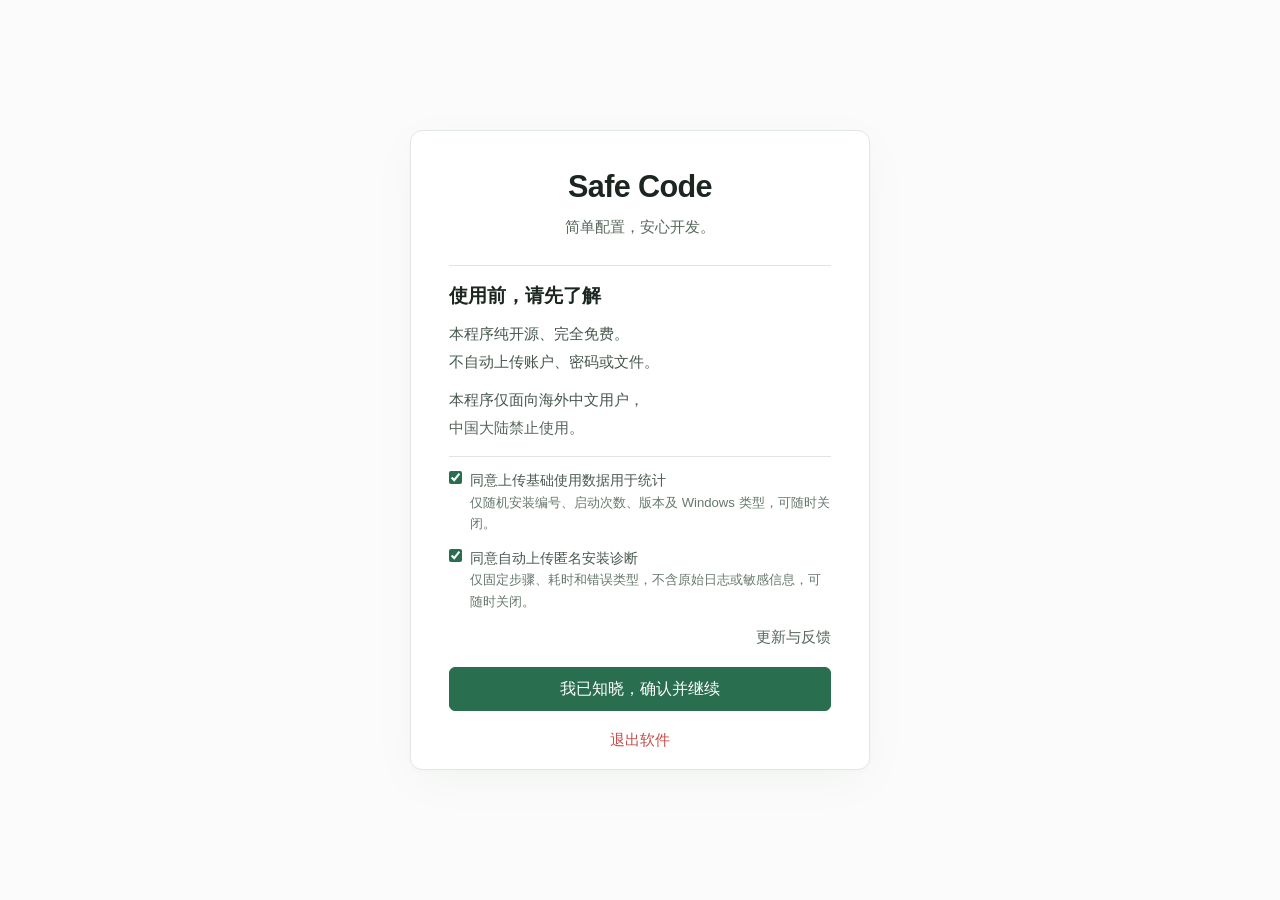
<file: index.html>
<!doctype html>
<html lang="zh-CN">
<head><meta charset="UTF-8"><meta name="viewport" content="width=device-width,initial-scale=1"><title>Safe Code</title><link rel="stylesheet" href="styles.css"></head>
<body>
<main class="window" id="window" aria-label="Safe Code 应用窗口">
  <section class="screen" id="notice-screen" hidden>
    <div class="intro"><h1>Safe Code</h1><p>简单配置，安心开发。</p></div>
    <div class="declaration"><h2>使用前，请先了解</h2><p>本程序纯开源、完全免费。<br>不自动上传账户、密码或文件。</p><p>本程序仅面向海外中文用户，<br><strong>中国大陆禁止使用。</strong></p></div>
    <label class="usage-consent"><input type="checkbox" id="usage-consent" checked><span>同意上传基础使用数据用于统计<small>仅随机安装编号、启动次数、版本及 Windows 类型，可随时关闭。</small></span></label><label class="usage-consent"><input type="checkbox" id="diagnostics-consent" checked><span>同意自动上传匿名安装诊断<small>仅固定步骤、耗时和错误类型，不含原始日志或敏感信息，可随时关闭。</small></span></label><div class="notice-services"><button class="text-button" data-open-services>更新与反馈</button></div><div class="bottom-actions"><button class="primary" id="accept">我已知晓，确认并继续</button><button class="plain" id="exit">退出软件</button></div>

  </section>
  <section class="screen" id="login-screen" hidden>
    <div class="login-heading"><span class="kicker">连接你的工作空间</span><h1>登录服务器</h1><p>输入 VPS 信息，通过 SSH 建立连接。</p></div>
    <form id="login-form" autocomplete="off">
      <label for="ip">IP 地址</label><input id="ip" name="ip" placeholder="例如 203.0.113.10" required spellcheck="false" autocomplete="off">
      <label for="username">用户名</label><input id="username" name="username" placeholder="例如 root" required spellcheck="false" autocomplete="off">
      <label for="password">密码</label><div class="password-wrap"><input id="password" name="password" type="password" placeholder="请输入服务器密码" required autocomplete="off"><button type="button" class="reveal" id="reveal" aria-label="显示密码"></button></div>
      <div id="connection-message" class="connection-message" role="status"></div><p class="rating-disclosure">服务器 IP 地址将进行 Net.Coffee 评分。</p>
      <button class="primary" id="connect" type="submit">连接服务器</button>
    </form>
    <button class="plain back" id="back">返回使用声明</button>
  </section>
  <section class="workspace" id="workspace-screen" hidden>
    <div id="connection-progress" class="connection-progress" hidden role="status"><span class="connection-spinner" aria-hidden="true"></span><span id="connection-progress-text">正在连接服务器…</span><button id="cancel-connect" class="text-button">取消连接</button><button id="retry-connect" class="text-button" hidden>重试</button><button id="edit-connection" class="text-button" hidden>返回登录</button></div><div class="connected-header"><div class="connection-card"><div class="ip-addresses"><div class="ip-address-row"><span class="ip-address-label">入口 IP</span><span class="ip-address-value" id="server-ingress"></span></div><div class="ip-address-row"><span class="ip-address-label">出口 IP</span><span class="ip-address-value" id="server-address"></span></div></div><p class="server-metadata"><span id="server-user"></span> <span class="separator">/</span> Debian 13 <span class="separator">/</span> SSH</p></div><section class="network-card" aria-label="服务器网络状态"><div class="network-top"><div><span class="metric-label">连接延迟 </span><strong>168 <small>ms</small></strong></div><div><span class="metric-label">丢包率 </span><strong>0 <small>%</small></strong></div></div><div class="ip-intel"><div class="ip-intel-label"><span>IP 归属与评分</span><span id="rating-state"></span></div><div class="ip-intel-data"><span id="ip-location">美国 · 纽约</span><strong><span id="ip-score">85</span><small id="score-unit"> / 100</small></strong></div></div><a id="score-source" href="https://ip.net.coffee/claude/" target="_blank" rel="noopener noreferrer" referrerpolicy="no-referrer">Net.Coffee · IP 评分</a></section><div class="header-controls"><div class="mode-buttons" aria-label="工作模式"><button class="mode-button active" id="deployment-mode" aria-pressed="true">部署模式</button><button class="mode-button" id="maintenance-mode" aria-pressed="false">维护模式</button></div><nav class="resource-links" aria-label="相关链接"><a class="resource-link" data-resource="vps"><svg viewBox="0 0 24 24" aria-hidden="true"><circle cx="12" cy="12" r="9"/><path d="M3 12h18M12 3c-5 5-5 13 0 18M12 3c5 5 5 13 0 18M5 7h14M5 17h14"/></svg><span>VPS 推荐</span></a><a class="resource-link" data-resource="qq"><svg class="brand-icon" viewBox="0 0 24 24" aria-hidden="true"><path d="M12 2C8.7 2 6.8 4.6 7 8c-1 1.3-1.3 3-1.4 4.4L3.8 16c-.4 1 .2 1.7 1 1.2l1.4-1c.5 1.8 1.5 3.1 2.6 3.8l-2 1c-.9.5-.5 1 1 1h3l1.2-1 1.2 1h3c1.5 0 1.9-.5 1-1l-2-1c1.1-.7 2.1-2 2.6-3.8l1.4 1c.8.5 1.4-.2 1-1.2l-1.8-3.6C18.3 11 18 9.3 17 8c.2-3.4-1.7-6-5-6Z"/><ellipse class="icon-cutout" cx="12" cy="14.8" rx="4" ry="4.2"/><ellipse class="icon-cutout" cx="10.1" cy="6.8" rx="1" ry="1.5"/><ellipse class="icon-cutout" cx="13.9" cy="6.8" rx="1" ry="1.5"/><path class="icon-cutout" d="m10 9 2-1 2 1-2 1Z"/></svg><span>QQ 群</span></a><a class="resource-link" data-resource="github"><svg class="brand-icon" viewBox="0 0 24 24" aria-hidden="true"><path d="M12 2C6.48 2 2 6.48 2 12c0 4.42 2.87 8.17 6.84 9.49.5.09.68-.22.68-.48v-1.86c-2.78.6-3.37-1.18-3.37-1.18-.45-1.16-1.11-1.47-1.11-1.47-.91-.62.07-.61.07-.61 1 .07 1.53 1.03 1.53 1.03.89 1.53 2.34 1.09 2.91.83.09-.65.35-1.09.64-1.34-2.22-.25-4.56-1.11-4.56-4.94 0-1.09.39-1.99 1.03-2.69-.1-.25-.45-1.27.1-2.65 0 0 .84-.27 2.75 1.03A9.58 9.58 0 0 1 12 6.82c.85 0 1.71.11 2.51.34 1.91-1.3 2.75-1.03 2.75-1.03.55 1.38.2 2.4.1 2.65.64.7 1.03 1.6 1.03 2.69 0 3.84-2.34 4.69-4.58 4.94.36.31.68.92.68 1.85v2.75c0 .27.18.58.69.48A10 10 0 0 0 22 12c0-5.52-4.48-10-10-10Z"/></svg><span>GitHub</span></a></nav></div></div>
    <div class="deployment-panel" id="deployment-panel"><div class="deployment-heading"><h2>配置开发环境</h2><span>按步骤部署，或一次完成。</span></div>
    <div class="steps" id="steps"></div>
    <div class="deploy-footer"><div><span id="overall-status" role="status">0 / 7 已完成</span><p id="overall-detail">可单项部署，或选择所需项目批量部署。</p></div><div class="batch-actions"><button class="text-button" id="cancel-selection" hidden>取消</button><button class="primary" id="deploy-all">一键部署</button></div></div>
    </div>
    <section class="maintenance-panel" id="maintenance-panel" hidden>
      <div class="maintenance-heading"><h2>服务器维护</h2><p>常用操作，点击即可运行。</p></div>
      <div class="maintenance-cards">
        <button class="maintenance-card" id="account-card"><svg viewBox="0 0 24 24"><circle cx="12" cy="8" r="4"/><path d="M4 21v-2a8 8 0 0 1 16 0v2"/></svg><h3>工作账户</h3><p>查看用户名与密码</p><span>查看账户</span></button>
        <article class="maintenance-card desktop-card"><button class="maintenance-card-trigger" id="desktop-card"><svg viewBox="0 0 24 24"><rect x="3" y="3" width="18" height="13" rx="2"/><path d="M12 16v5M7 21h10"/></svg><h3>远程桌面</h3><p>打开并连接服务器桌面</p><span>打开桌面</span></button><button type="button" id="desktop-resolution" class="text-button resolution-link">分辨率设置</button></article>
        <article class="maintenance-card desktop-card"><button class="maintenance-card-trigger" id="terminal-card"><svg viewBox="0 0 24 24"><rect x="3" y="4" width="18" height="16" rx="2"/><path d="m7 9 3 3-3 3m6 0h4"/></svg><h3>Herdr 终端</h3><p>自动收进合并到本机 Herdr</p><span>打开工作台</span></button><button type="button" id="terminal-disconnect" class="text-button resolution-link">关闭会话</button></article>
      </div>
      <div class="advanced-heading"><h2>进阶选项</h2><span>按需扩展你的工作环境。</span></div>
      <div class="advanced-cards">
        <article class="advanced-card"><div class="advanced-copy"><svg viewBox="0 0 24 24"><path d="M3 7V5a1 1 0 0 1 1-1h5l2 3h9a1 1 0 0 1 1 1v11a1 1 0 0 1-1 1H4a1 1 0 0 1-1-1Z"/><path d="M9 13h6m-3-3v6"/></svg><div><h3>目录挂载</h3><p id="mount-summary">将本机目录挂载到服务器，支持多组目录。</p></div></div><div class="advanced-actions"><span id="mount-state">未安装</span><button class="deploy-button" id="install-mount">安装</button><button class="deploy-button" id="mount-settings">设置</button></div></article>
        <article class="advanced-card"><div class="advanced-copy"><svg viewBox="0 0 24 24"><rect x="3" y="4" width="18" height="16" rx="2"/><path d="M3 9h18m-13 4-2 2 2 2m8-4 2 2-2 2"/></svg><div><h3>CloudCLI 网页界面</h3><p>在浏览器中使用 Claude Code。</p></div></div><div class="advanced-actions"><span id="cloud-state">未安装</span><button class="deploy-button" id="install-cloud">安装</button><button class="deploy-button" id="open-cloud" disabled>打开</button></div></article>
        <article class="advanced-card"><div class="advanced-copy"><svg viewBox="0 0 24 24"><path d="M4 7h15m-4-4 4 4-4 4M20 17H5m4-4-4 4 4 4"/></svg><div><h3>出入口 IP</h3><p id="ip-policy-summary">入口用于接入，住宅 IP 用于出站。</p></div></div><div class="advanced-actions"><span id="ip-policy-state">未锁定</span><button class="deploy-button" id="lock-ips">锁定设置</button><button class="deploy-button" id="change-ips">更换 IP</button></div></article>
      </div>
    </section>
    <div class="workspace-bottom"><span>SAFE CODE <span class="separator">/</span> 开源 · 免费 · 本地运行</span><button class="text-button" data-open-services id="services-entry">更新与反馈</button></div>
  </section>
</main>
<dialog class="account-window" id="maintenance-result" aria-labelledby="result-title"><header class="titlebar"><span class="app-name" id="result-title">工作账户</span><button class="close" id="close-result" aria-label="关闭账户窗口"><svg viewBox="0 0 16 16"><path d="m4 4 8 8m0-8-8 8"/></svg></button></header><div class="account-body"><h2>工作账户</h2><p class="account-description">用于登录远程桌面和日常开发。</p><div id="result-body"></div><button class="primary" id="account-done">关闭</button></div></dialog>
<dialog id="ip-policy-dialog" class="config-dialog" aria-labelledby="ip-policy-title"><header class="titlebar"><span class="app-name" id="ip-policy-title">出入口 IP 设置</span><button class="close" id="close-ip-policy" aria-label="关闭出入口设置"><svg viewBox="0 0 16 16"><path d="m4 4 8 8m0-8-8 8"/></svg></button></header><form id="ip-policy-form" class="config-body"><h2>入口与出口，各司其职。</h2><p class="config-description">从服务器检测到的地址中选择，不支持手动输入。</p><div class="ip-choice-field"><label id="ingress-ip-label" for="ingress-ip-trigger">入口 IP</label><div class="ip-picker" data-ip-picker="ingress-ip-input"><select id="ingress-ip-input" hidden tabindex="-1" aria-hidden="true"></select></div></div><div class="ip-choice-field"><label id="egress-ip-label" for="egress-ip-trigger">出口 IP</label><div class="ip-picker" data-ip-picker="egress-ip-input"><select id="egress-ip-input" hidden tabindex="-1" aria-hidden="true"></select></div></div><label class="policy-toggle"><input type="checkbox" id="lock-ingress"><span>锁定入口接入<small>管理连接仅通过指定的入口 IP。</small></span></label><label class="policy-toggle"><input type="checkbox" id="lock-egress"><span>固定住宅出口<small>对外流量仅使用指定出口，故障时不切换其他 IP。</small></span></label><div class="config-footer"><span id="ip-policy-hint">保存前验证入口与真实出口，失败自动回退。</span><button class="primary" type="submit">保存设置</button></div></form></dialog>
<dialog id="localization-dialog" class="config-dialog" aria-labelledby="localization-title"><header class="titlebar"><span class="app-name" id="localization-title">本土化设置</span><button class="close" id="close-localization" aria-label="关闭本土化设置"><svg viewBox="0 0 16 16"><path d="m4 4 8 8m0-8-8 8"/></svg></button></header><form id="localization-form" class="config-body"><h2>时区跟随出口，语言保持英文。</h2><p class="config-description">按出口 IP 设置当地时区，系统语言默认英文，同时保留中日韩字体与中文输入法。</p><label for="locale-region">所在地<select id="locale-region"><option value="auto">自动识别出口 IP</option><option value="jp">日本</option><option value="us_ny">美国 · 纽约</option><option value="us_la">美国 · 洛杉矶</option><option value="sg">新加坡</option><option value="gb">英国</option><option value="de">德国</option><option value="kr">韩国</option></select></label><div class="locale-preview"><div><span>时区</span><strong id="locale-timezone"></strong></div><div><span>系统语言</span><strong id="locale-language"></strong></div><div><span>Locale</span><strong id="locale-code"></strong></div></div><div class="config-footer"><span id="locale-hint">默认按出口 IP 的归属地匹配时区。</span><button class="primary" type="submit">保存设置</button></div></form></dialog>
<dialog id="mount-dialog" class="mount-dialog" aria-labelledby="mount-title"><header class="titlebar"><span class="app-name" id="mount-title">目录挂载设置</span><button type="button" class="close" id="close-mount" aria-label="关闭挂载设置"><svg viewBox="0 0 16 16"><path d="m4 4 8 8m0-8-8 8"/></svg></button></header><form id="mount-form"><div class="mount-intro"><h2>挂载你的本地目录</h2><p>将本地目录映射到服务器，请选择新的或空的服务器目录。</p></div><div id="mount-list"></div><button type="button" class="add-mount" id="add-mount">＋ 添加目录</button><div class="mount-footer"><span id="mount-count">支持多组目录挂载</span><button class="primary" type="submit">保存设置</button></div></form></dialog>
<dialog id="client-window" class="client-window" aria-labelledby="client-window-title"><header class="titlebar"><span class="app-name" id="client-window-title"></span><button class="close" id="close-client" aria-label="关闭客户端窗口"><svg viewBox="0 0 16 16"><path d="m4 4 8 8m0-8-8 8"/></svg></button></header><iframe id="client-frame" title="客户端窗口"></iframe></dialog>
<dialog id="account-settings" class="config-dialog"><header class="titlebar"><span class="app-name">自定义工作环境</span><button type="button" class="close" onclick="this.closest('dialog').close()" aria-label="关闭"><svg viewBox="0 0 16 16"><path d="m4 4 8 8m0-8-8 8"/></svg></button></header><form id="account-settings-form" class="config-body"><label>机器名称<input id="custom-hostname" required pattern="[a-zA-Z0-9][a-zA-Z0-9-]{0,61}[a-zA-Z0-9]|[a-zA-Z0-9]" placeholder="例如 safe-workstation"></label><label>工作用户名<input id="custom-username" required pattern="[a-z][a-z0-9_-]{1,30}" value="workspace"></label><label>工作密码<div class="password-wrap"><input id="custom-password" type="password" minlength="12" autocomplete="new-password" placeholder="至少 12 位；留空保留旧密码或自动生成"><button type="button" class="reveal" data-reveal="custom-password" aria-label="显示密码"></button></div></label><p class="config-description" id="account-custom-hint">将按这些设置部署工作环境。</p><div class="config-footer"><span></span><button class="primary" type="submit">保存</button></div></form></dialog>
<dialog id="remote-folder-dialog" class="config-dialog"><header class="titlebar"><span class="app-name">选择服务器目录</span><button type="button" class="close" onclick="this.closest('dialog').close()" aria-label="关闭"><svg viewBox="0 0 16 16"><path d="m4 4 8 8m0-8-8 8"/></svg></button></header><div class="config-body"><div class="folder-toolbar"><button id="folder-up" class="text-button">上一级</button><span id="folder-path"></span></div><div id="folder-list" role="list"></div><p id="folder-error" role="status"></p><pre id="folder-log" class="folder-log" role="log" aria-live="polite"></pre><button type="button" id="folder-retry" class="text-button" hidden>重试读取</button><div class="config-footer"><span></span><button id="folder-confirm" class="primary">选择此目录</button></div></div></dialog>
<dialog id="services-dialog" class="config-dialog"><header class="titlebar"><span class="app-name">更新与反馈</span><button type="button" class="close" onclick="this.closest('dialog').close()" aria-label="关闭"><svg viewBox="0 0 16 16"><path d="m4 4 8 8m0-8-8 8"/></svg></button></header><div class="config-body"><div class="service-section"><h3>软件更新</h3><p id="update-status" role="status">从 GitHub 检查正式版本。</p><div class="service-buttons"><button class="deploy-button" id="check-update">检查更新</button><button class="deploy-button" id="release-page" hidden>打开下载页</button><button class="deploy-button" id="download-update" hidden>下载更新</button><button class="deploy-button" id="install-update" hidden>安装更新</button></div></div><div class="service-section"><h3>使用统计</h3><label class="usage-consent"><input type="checkbox" id="settings-usage-consent" checked><span>同意上传基础使用数据用于统计</span></label><p id="usage-detail">仅随机安装编号、启动次数、版本和 Windows 类型，不包含账户、密码、VPS 地址或文件。</p><p id="usage-recipient"></p></div><div class="service-section"><h3>故障诊断</h3><label class="usage-consent"><input type="checkbox" id="settings-diagnostics-consent" checked><span>同意自动上传匿名安装诊断</span></label><p>默认勾选，确认声明后自动发送安装结果、耗时、固定步骤日志和错误类型；不发送原始日志、账号、密码、密钥、地址或路径。可随时关闭，服务器保留 30 天。</p></div><form id="feedback-form" class="service-section"><h3>意见反馈</h3><textarea id="feedback-message" minlength="5" maxlength="4000" rows="3" required placeholder="请描述遇到的问题，不要填写密码或密钥。"></textarea><p id="feedback-status" role="status">只提交你填写的文字及软件版本，不自动附带日志。</p><button class="primary" id="feedback-send" type="submit">提交反馈</button></form></div></dialog>
<dialog id="app-message-dialog" class="small-dialog" aria-labelledby="app-message-title"><header class="titlebar"><span class="app-name" id="app-message-title">提示</span><button type="button" class="close" data-dialog-dismiss aria-label="关闭"><svg viewBox="0 0 16 16"><path d="m4 4 8 8m0-8-8 8"/></svg></button></header><div class="small-dialog-body"><p id="app-message-body"></p><details id="app-message-details" hidden><summary>查看服务器指纹</summary><pre id="app-message-detail-text"></pre></details><div class="dialog-buttons"><button id="app-message-cancel" class="deploy-button" hidden>取消</button><button id="app-message-confirm" class="primary">知道了</button></div></div></dialog>
<dialog id="advanced-dialog" class="small-dialog" aria-labelledby="advanced-title"><header class="titlebar"><span class="app-name" id="advanced-title">高级连接</span><button type="button" class="close" onclick="this.closest('dialog').close()" aria-label="关闭"><svg viewBox="0 0 16 16"><path d="m4 4 8 8m0-8-8 8"/></svg></button></header><form id="advanced-form" class="small-dialog-body"><label for="ssh-port">SSH 端口</label><input id="ssh-port" type="number" min="1" max="65535" required value="22"><p class="dialog-hint">通常为 22；服务商修改过端口时再调整。</p><div class="dialog-buttons"><button type="button" class="deploy-button" onclick="this.closest('dialog').close()">取消</button><button type="submit" class="primary">保存</button></div></form></dialog>
<dialog id="resolution-dialog" class="small-dialog"><header class="titlebar"><span class="app-name">远程桌面分辨率</span><button type="button" class="close" onclick="this.closest('dialog').close()" aria-label="关闭"><svg viewBox="0 0 16 16"><path d="m4 4 8 8m0-8-8 8"/></svg></button></header><form id="resolution-form" class="small-dialog-body"><label for="resolution-select">分辨率</label><select id="resolution-select"><option value="1024x768">1024 × 768</option><option value="1280x800">1280 × 800（默认）</option><option value="1366x768">1366 × 768</option><option value="1600x900">1600 × 900</option><option value="1920x1080">1920 × 1080</option></select><p class="dialog-hint">窗口随分辨率变大或缩小；超过屏幕时按比例适配。已打开的窗口也会调整。</p><div class="dialog-buttons"><button type="submit" class="primary">保存</button></div></form></dialog>
<dialog id="operation-log-dialog" class="config-dialog"><header class="titlebar"><span class="app-name" id="operation-log-title">安装进度</span><button type="button" class="close" onclick="this.closest('dialog').close()" aria-label="关闭"><svg viewBox="0 0 16 16"><path d="m4 4 8 8m0-8-8 8"/></svg></button></header><div class="config-body"><p id="operation-log-status" role="status"></p><pre id="operation-log-output" class="operation-log-output" role="log" aria-live="polite"></pre><p class="dialog-hint">关闭此窗口不会中断安装；卡片下方仍显示最新进度。</p></div></dialog>
<script src="app.js"></script>
<script src="native.js"></script>
</body></html>
</file>
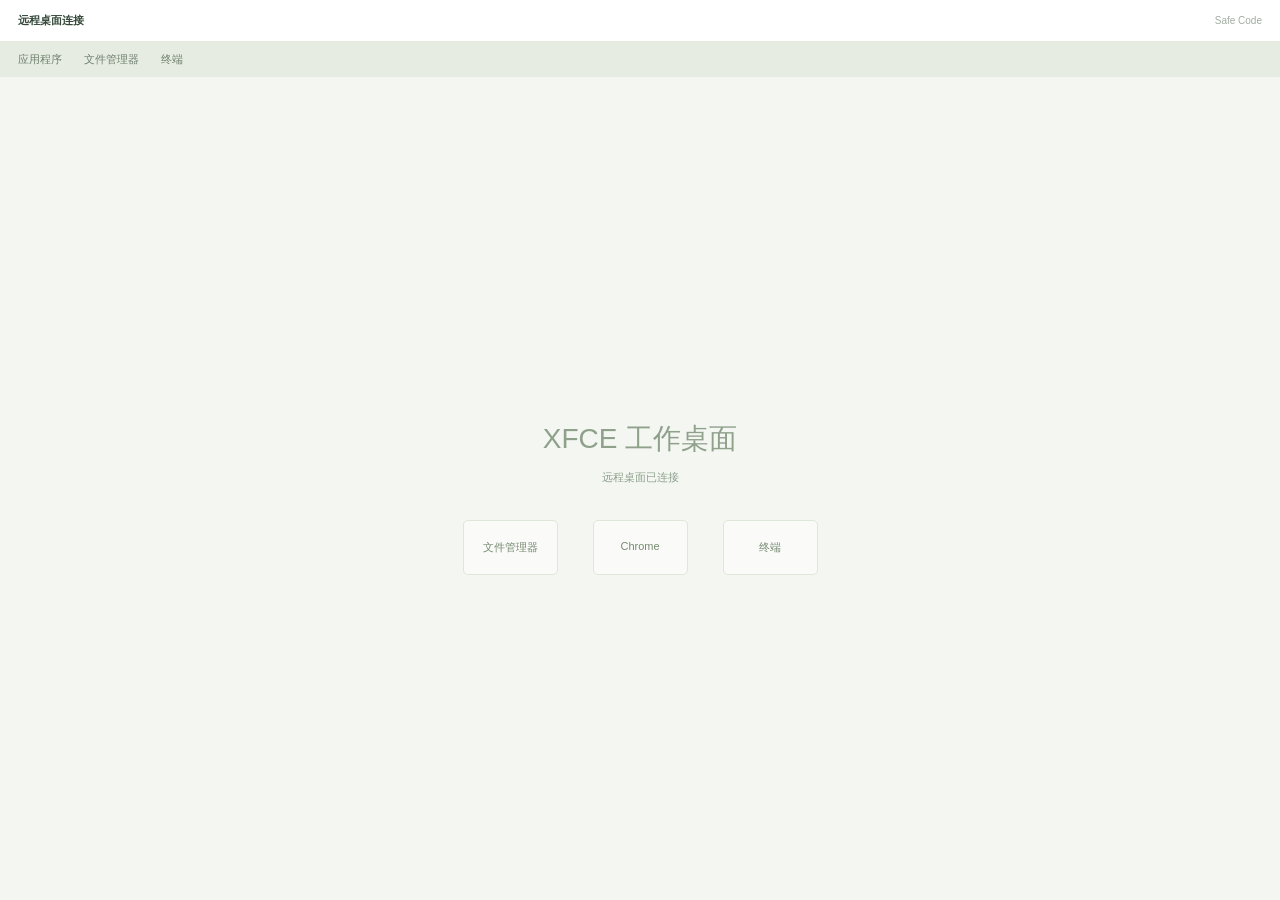
<file: client-preview.html>
<!doctype html>
<html lang="zh-CN"><head><meta charset="UTF-8"><meta name="viewport" content="width=device-width,initial-scale=1"><title>Safe Code</title><style>
*{box-sizing:border-box}body{margin:0;font:12px -apple-system,BlinkMacSystemFont,"Segoe UI","Microsoft YaHei",sans-serif;background:#f3f6f1;color:#35483a}header{height:42px;display:flex;align-items:center;justify-content:space-between;padding:0 18px;background:#fff;border-bottom:1px solid #e3e9df;font-size:11px}header span{color:#a1aca2;font-size:10px}.desktop{height:calc(100vh - 42px);display:flex;flex-direction:column}.toolbar{padding:10px 18px;background:#e7ece2;color:#6f806e;font-size:11px}.desktop-center{margin:auto;text-align:center;color:#8fa08b}.desktop-center h1{font-weight:400;font-size:28px;margin-bottom:12px}.desktop-center p{font-size:11px}.apps{display:flex;gap:35px;justify-content:center;margin-top:35px}.app-icon{background:#fff9;border:1px solid #dfe7d9;width:95px;padding:19px 8px;border-radius:5px;font-size:11px;color:#768970}.terminal{margin:0;height:calc(100vh - 42px);background:#202d25;color:#d0e0d0;padding:25px;font:13px/2 ui-monospace,Consolas,monospace;white-space:pre-wrap}.terminal small{font-family:inherit;color:#829b85;font-size:11px}.prompt{color:#88b88f}.cursor{animation:blink 1s infinite}@keyframes blink{50%{opacity:0}}[hidden]{display:none!important}
</style></head><body><header><strong id="client-title"></strong><span>Safe Code</span></header><main class="desktop" id="desktop" hidden><div class="toolbar">应用程序　　文件管理器　　终端</div><div class="desktop-center"><h1>XFCE 工作桌面</h1><p>远程桌面已连接</p><div class="apps"><div class="app-icon">文件管理器</div><div class="app-icon">Chrome</div><div class="app-icon">终端</div></div></div></main><main class="terminal" id="terminal" hidden><small>Safe Code · SSH</small>

Welcome to Debian GNU/Linux 13 (trixie)

连接成功

<span class="prompt">workspace@server:~$</span> <span class="cursor">▍</span></main><main id="cloud" hidden style="height:calc(100vh - 42px);display:flex;background:#fafbf9"><aside style="width:160px;padding:22px 16px;border-right:1px solid #e2e8e0;background:white"><strong style="font-size:16px;font-weight:500">CloudCLI</strong><p style="margin-top:30px;color:#7d8f7c">＋ 新建对话</p><p style="font-size:10px;margin-top:24px;color:#9ba797">项目 / workspace</p></aside><section style="flex:1;display:flex;flex-direction:column;padding:30px"><div style="margin:auto;text-align:center"><h1 style="font-size:25px;font-weight:400;color:#657f63">开始你的下一次创造</h1><p style="font-size:11px;color:#9aa996">在网页中使用 Claude Code</p></div><div style="padding:17px;background:white;border:1px solid #dce5d8;border-radius:6px;color:#a2aea0;font-size:11px">向 Claude 描述你的任务…</div></section></main><script>
const kind=new URLSearchParams(location.search).get('client');
const terminal=kind==='terminal';
const cloud=kind==='cloud';
document.title=cloud?'CloudCLI · Safe Code':terminal?'终端 · Safe Code':'远程桌面连接 · Safe Code';
document.querySelector('#client-title').textContent=cloud?'CloudCLI — Claude Code 网页界面':terminal?'终端 — SSH':'远程桌面连接';
document.querySelector(cloud?'#cloud':terminal?'#terminal':'#desktop').hidden=false;
</script></body></html>
</file>
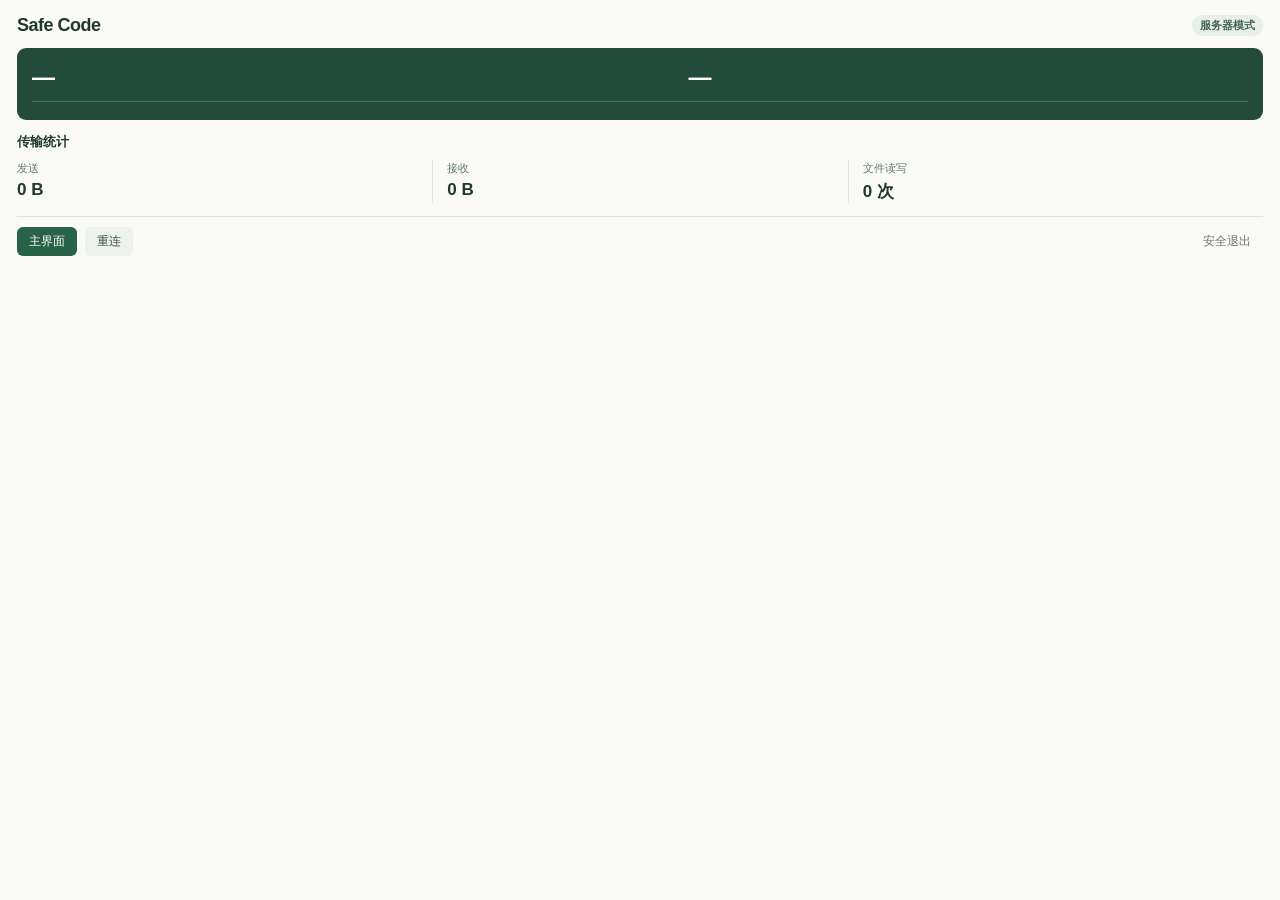
<file: web/tray.html>
<!doctype html>
<html lang="zh-CN"><head><meta charset="utf-8"><meta name="viewport" content="width=device-width,initial-scale=1">
<meta http-equiv="Content-Security-Policy" content="default-src 'none'; style-src 'unsafe-inline'; script-src 'unsafe-inline'; base-uri 'none'; form-action 'none'">
<title>Safe Code 状态</title>
<style>
*{box-sizing:border-box} :root{color-scheme:light;font:13px -apple-system,BlinkMacSystemFont,"Segoe UI","Microsoft YaHei",sans-serif;color:#20382d;background:#fafbf9;font-variant-numeric:tabular-nums}
body{margin:0} [hidden]{display:none!important} main{padding:15px 17px 11px} header,.section-title,.key,.line,footer{display:flex;align-items:center;justify-content:space-between;gap:8px}
header{margin-bottom:12px} h1{margin:0;font-size:18px;letter-spacing:-.5px} .mode{font-size:11px;font-weight:600;color:#416553;background:#e8efe9;padding:3px 8px;border-radius:10px}
.hero{background:#234b3b;color:white;border-radius:9px;padding:13px 15px 10px} .numbers{display:grid;grid-template-columns:1.15fr 1fr;gap:13px}.numbers span{display:block;color:#d0e0d5;font-size:11px}.numbers strong{display:block;font-size:23px;font-weight:600;letter-spacing:-.5px;margin-top:3px;overflow-wrap:anywhere}.line{border-top:1px solid #ffffff30;margin-top:10px;padding-top:8px;font-size:11px;color:#dce9df}.line b{font-weight:500;color:#fff}
section{margin-top:13px}.section-title{margin-bottom:4px}.section-title h2{margin:0;font-size:13px}.meta,th{font-size:11px;color:#63776a;font-weight:500}.scroll{max-height:114px;overflow:auto;scrollbar-width:thin}.key{padding:6px 0;border-bottom:1px solid #e3e9e3}.key:last-child{border:0}.key-name{display:flex;align-items:center;gap:7px;min-width:0}.name{white-space:nowrap;overflow:hidden;text-overflow:ellipsis}.active{font-size:10px;color:#2f694c;white-space:nowrap;background:#e7f0e8;border-radius:4px;padding:1px 5px}.amount{font-weight:600;white-space:nowrap}
table{width:100%;border-collapse:collapse;table-layout:fixed;font-size:12px}th,td{text-align:right;padding:5px 0 5px 6px}th{position:sticky;top:0;background:#fafbf9}th:first-child,td:first-child{text-align:left;width:47%;padding-left:0;overflow:hidden;text-overflow:ellipsis;white-space:nowrap}td{border-top:1px solid #e3e9e3}th:last-child{width:25%}.hint{color:#63776a;font-size:12px;padding:6px 0;margin:0}.metrics{display:grid;grid-template-columns:repeat(3,minmax(0,1fr));margin:9px 0 0}.metrics b{display:block;font-size:17px;margin-top:4px}.metrics div+div{border-left:1px solid #dce5df;padding-left:14px}
footer{margin-top:13px;padding-top:10px;border-top:1px solid #dce5df;justify-content:flex-start}button{font:inherit;font-size:12px;font-weight:550;color:#365240;background:#edf2ed;border:0;border-radius:6px;padding:6px 12px;cursor:pointer}button:hover{background:#dfe9e0}button:focus-visible{outline:2px solid #44855e;outline-offset:1px}.primary{background:#286248;color:#fff}.primary:hover{background:#20553e}button:disabled{opacity:.56;cursor:default}.quiet{margin-left:auto;background:transparent;color:#67746c}.details{max-height:265px;overflow:auto;scrollbar-width:thin}
</style></head><body><main>
<header><h1>Safe Code</h1><span class="mode" id="mode">服务器模式</span></header>
<div class="hero"><div class="numbers"><div><span id="label1"></span><strong id="value1">—</strong></div><div><span id="label2"></span><strong id="value2">—</strong></div></div><div class="line"><span id="state"></span><b id="elapsed"></b></div></div>
<div class="details"><div id="api" hidden>
<section><div class="section-title"><h2>已保存的 Key</h2><span class="meta" id="count"></span></div><div id="keys" class="scroll"></div></section>
<section><div class="section-title"><h2>模型用量</h2><span class="meta">当前 Key 累计</span></div><div class="scroll"><table id="table" hidden><thead><tr><th>模型</th><th>Token</th><th>费用 · USD</th></tr></thead><tbody id="models"></tbody></table><p class="hint" id="note"></p></div></section>
</div><div id="server"><section><div class="section-title"><h2>传输统计</h2></div><div class="metrics"><div><span class="meta">发送</span><b id="sent">0 B</b></div><div><span class="meta">接收</span><b id="received">0 B</b></div><div><span class="meta">文件读写</span><b id="files">0 次</b></div></div></section><section id="codex" hidden><div class="section-title"><h2>Codex 接入</h2><span id="codexState"></span></div><p class="hint" id="codexDetail"></p></section></div></div>
<footer><button class="primary" id="home">主界面</button><button id="secondary">重连</button><button class="quiet" id="quit">安全退出</button></footer>
</main><script>
'use strict';
const $=id=>document.getElementById(id);
const set=(id,value)=>{if($(id).textContent!==value)$(id).textContent=value};
const send=(op,args={})=>{const msg={op,...args};if(window.webkit?.messageHandlers.tray)webkit.messageHandlers.tray.postMessage(msg);else window.chrome?.webview?.postMessage(msg)};
const fmt=new Intl.NumberFormat('zh-CN');
const usd=new Intl.NumberFormat('en-US',{style:'currency',currency:'USD',maximumFractionDigits:4});
const money=n=>n>0&&n<100000?'< $0.0001':usd.format(n/1e9);
const remaining=b=>b.remainingNanos===null?'不限额':money(b.remainingNanos);
const duration=s=>[Math.floor(s/3600),Math.floor(s/60)%60,s%60].map(n=>String(n).padStart(2,'0')).join(':');
const bytes=n=>{for(const [unit,size] of [['GB',1073741824],['MB',1048576],['KB',1024]])if(n>=size)return (n/size).toFixed(1)+' '+unit;return n+' B'};
let generation=0, apiMode=null, start=null, loading=false;
let entries=[], outstanding=0;
function node(tag,text,cls){const el=document.createElement(tag);el.textContent=text;if(cls)el.className=cls;return el}
function hint(id,msg){$(id).replaceChildren(node('p',msg,'hint'))}
function modelUsage(balance){
 const rows=balance?.models??[];$('table').hidden=!rows.length;$('note').hidden=!!rows.length;
 set('note',balance?(balance.models?'暂无模型用量':'网关未提供模型明细'):'暂时无法查询用量');
 $('models').replaceChildren(...rows.map(m=>{
  const tr=document.createElement('tr'), name=node('td',m.model);name.title=m.model;
  const fee=m.unpricedTokens?(m.costNanos?money(m.costNanos)+' + 未计价':'未计价'):money(m.costNanos);
  tr.append(name,node('td',fmt.format(m.input+m.output+m.cacheRead+m.cacheWrite)),node('td',fee));return tr;
 }));
}
function refresh(interactive=false){
 ++generation; entries=[];outstanding=0;loading=true;$('secondary').disabled=true;
 set('value1','—');set('value2','—');set('count','');hint('keys','正在读取…');$('table').hidden=true;$('note').hidden=false;set('note','正在读取…');
 send('keys',{generation,interactive});
}
function finished(){loading=false;$('secondary').disabled=false}
window.trayKeys=(g,list)=>{
 if(g!==generation||!apiMode)return;
 if(!Array.isArray(list)){hint('keys',list?.locked?'点「刷新用量」授权访问 macOS 钥匙串。':'暂时无法读取 Key');modelUsage(null);if(list?.locked)set('note','授权后显示模型用量');finished();return}
 entries=list;outstanding=list.length;set('count',list.length+' 把');$('keys').replaceChildren();
 if(!list.length){hint('keys','尚未保存 Key');finished()}
 if(!list.some(e=>e.current)){$('note').hidden=false;set('note','尚未选择当前 Key')}
 list.forEach((e,i)=>{
  const row=node('div','','key'), name=node('div','','key-name'),label=node('span',e.name,'name');label.title=e.name;name.append(label);
  if(e.current)name.append(node('span','当前','active'));
  row.append(name,node('span','查询中…','amount'));$('keys').append(row);send('balance',{generation:g,index:i,id:e.id});
 });
};
window.trayBalance=(g,i,b)=>{
 if(g!==generation||!apiMode||!entries[i])return;
 $('keys').children[i].lastElementChild.textContent=b?remaining(b):'暂不可用';
 if(entries[i].current){set('value1',b?remaining(b):'—');set('value2',b?money(b.usedNanos):'—');modelUsage(b)}
 if(--outstanding===0)finished();
};
window.trayStatus=(data,opened=false)=>{
 const api=!!data.apiMode, changed=apiMode!==api||start!==data.startedAt;
 apiMode=api;start=data.startedAt;
 $('api').hidden=!api;$('server').hidden=api;set('mode',api?'API Key 接入':'服务器模式');set('secondary',api?'刷新用量':'重连');
 if(api){
  set('label1','当前 Key 余额');set('label2','累计已用');set('state',!data.running?'待接入':data.connection?.deviceProblem?'设备回连待确认':data.connection?.requestError?'接入异常':data.connection?.clientConnected?'Claude 已连接':'网关已就绪');
  set('elapsed',start?'本次接入  '+duration(Math.max(0,Math.floor((Date.now()-start)/1000))):'本次接入  —');
  if(changed||opened)refresh();
 }else{
  if(changed){generation++;finished()}
  const m=data.mount??{};set('label1','挂载目录');set('value1',(m.count??0)+' 个');set('label2','挂载时长');set('value2',duration(Math.floor(m.durationSeconds??0)));
  set('state',m.message||'未挂载目录');set('elapsed',data.host?.enabled?'本机控制已启用':m.activeTransfers?'传输中 '+m.activeTransfers+' 项':'');
  set('sent',bytes(m.bytesToServer??0));set('received',bytes(m.bytesToLocal??0));set('files',fmt.format(m.completedFiles??0)+' 次');
  const c=data.codex;$('codex').hidden=!c?.visible;if(c?.visible){set('codexState',c.state);set('codexDetail',c.duration+' · '+c.detail)}
 }
 $('quit').disabled=!!data.exiting;
};
$('home').onclick=()=>send('home');$('quit').onclick=()=>send('quit');$('secondary').onclick=()=>apiMode?refresh(true):send('reconnect');
document.addEventListener('keydown',e=>{if(e.key==='Escape')send('close')});
new ResizeObserver(()=>send('size',{height:Math.ceil(document.querySelector('main').getBoundingClientRect().height)})).observe(document.querySelector('main'));
send('ready');
</script></body></html>
</file>
<file: styles.css>
:root{--green:#2c7455;--ink:#28322c;--muted:#929a94;--border:#e9ede9;--pale:#f2f6f2}*{box-sizing:border-box}body{margin:0;min-height:100vh;min-height:100svh;display:grid;place-items:center;background:#fafbfa;color:var(--ink);font:13px -apple-system,BlinkMacSystemFont,"Segoe UI","PingFang SC","Microsoft YaHei",sans-serif;-webkit-font-smoothing:antialiased;padding:28px 16px}button,input{font:inherit}button{cursor:pointer}button:focus-visible{outline:2px solid #4d9c77;outline-offset:3px}button:disabled{cursor:default}button{transition:background .18s,color .18s}.window{width:360px;height:536px;max-width:100%;background:#fff;border:1px solid #e1e7e2;border-radius:9px;box-shadow:0 12px 50px #273b2b08,0 2px 7px #273b2b04;overflow:hidden;transition:width .35s ease,height .35s ease}.window.wide{width:740px;height:634px}.titlebar{height:43px;display:flex;align-items:center;justify-content:space-between;padding-left:17px;border-bottom:1px solid #f0f2ef;user-select:none}.app-name{font-size:11px;font-weight:500;display:flex;align-items:center;gap:7px;color:#6d776f}.app-icon{width:16px;height:16px;border-radius:4px;background:var(--green);color:white;display:grid;place-items:center;font-size:13px;font-weight:550;line-height:1}.close{height:42px;width:45px;background:none;border:0;color:#929a94;font-size:19px;font-weight:300}.close:hover{background:#faeeec;color:#b44d44}.screen{height:100%;padding:31px 31px 18px;display:flex;flex-direction:column}.intro{text-align:center}.logo{width:43px;height:43px;display:flex;align-items:center;justify-content:center;border-radius:11px;background:var(--green);color:#fff;font-size:28px;letter-spacing:-4px;font-weight:500;padding-right:4px;margin:0 auto 13px}.logo>span{margin-top:7px}h1{margin:0;font-size:23px;letter-spacing:-.6px;font-weight:600}.intro p{margin:9px 0 0;color:var(--muted);font-size:11px}.declaration{margin:27px 0 0;padding:19px 0;border-top:1px solid var(--border);border-bottom:1px solid var(--border)}h2{font-weight:550;font-size:12px;margin:0}.declaration p{font-size:12px;line-height:1.95;color:#7c877f;margin:12px 0 0}.declaration strong{color:#56655b;font-weight:500}.bottom-actions{margin-top:auto;padding-top:23px}.primary{display:flex;align-items:center;justify-content:center;gap:19px;width:100%;border:1px solid var(--green);background:var(--green);color:white;height:39px;border-radius:4px;font-size:12px;font-weight:450}.primary>span{font-size:16px;font-weight:300}.primary:hover:not(:disabled){background:#235f45}.primary:disabled{opacity:.65}.plain{display:block;border:0;background:none;color:#959d97;font-size:11px;margin:13px auto 0;padding:4px 9px}.plain:hover{color:var(--green)}.demo-caption{display:block;text-align:center;color:#b2b9b3;font-size:9px;margin-top:17px;letter-spacing:.1px}.login-heading{margin-top:7px;margin-bottom:26px}.kicker{font-size:10px;color:#87958a}.login-heading h1{font-size:24px;margin:10px 0}.login-heading p{color:var(--muted);font-size:11px;margin:0}label{display:block;color:#758078;font-size:11px;margin-bottom:7px}input{display:block;width:100%;height:39px;border:1px solid #e0e6e1;border-radius:4px;background:#fff;padding:0 11px;color:var(--ink);font-size:12px;outline:0;margin-bottom:17px}input:focus{border-color:#6b9b7e;box-shadow:0 0 0 2px #2c745508}input::placeholder{color:#b0b8b1;font-size:11px}input:disabled{background:#f8faf8}.password-wrap{position:relative}.password-wrap input{padding-right:48px;margin-bottom:0}.reveal{position:absolute;right:7px;top:0;height:39px;padding:0 5px;font-size:10px;border:0;background:none;color:#939f95}.connection-message{height:41px;padding-top:12px;font-size:10px;color:#a2aaa3}.connection-message.connecting{color:var(--green)}.connection-message.error{color:#ad6854}.back{margin-top:15px}.login-heading+.form{margin:0}.workspace{height:100%;display:flex;flex-direction:column;padding:27px 30px 0}.connected-header{display:flex;align-items:center;justify-content:space-between;border-bottom:1px solid var(--border);padding-bottom:24px;gap:15px}.connection-label{display:flex;align-items:center;gap:7px;color:var(--green);font-size:11px}.status-dot{width:6px;height:6px;border-radius:50%;background:#4b9165}.connected-header h1{font-size:24px;font-weight:500;letter-spacing:-.6px;margin:9px 0 6px;overflow-wrap:anywhere}.connected-header p{color:#9aa39c;font-size:10px;margin:0}.separator{color:#c5cdc6;margin:0 8px}.text-button{font-size:10px;color:#9ca69e;border:0;background:none;padding:7px 0;white-space:nowrap}.text-button:hover{color:var(--green)}.deployment-heading{display:flex;align-items:center;justify-content:space-between;padding:20px 0 5px;gap:10px}.deployment-heading h2{font-size:12px}.deployment-heading>span{color:#a4ada5;font-size:10px}.steps{flex:1;min-height:0;overflow-y:auto}.step{display:flex;align-items:center;gap:15px;padding:17px 0;border-bottom:1px solid var(--border);min-height:65px}.step:last-child{border:0}.step-number{width:26px;height:26px;display:grid;place-items:center;border-radius:50%;background:#f5f7f4;color:#9ba89c;font-size:10px;flex-shrink:0}.step-copy{flex:1;min-width:0}.step-copy h3{font-size:12px;font-weight:500;margin:0 0 5px}.step-copy h3 span{font-size:9px;color:#a6afa7;font-weight:400;margin-right:8px}.step-copy p{font-size:10px;color:#9ca69e;margin:0;line-height:1.5}.deploy-button{border:1px solid #dde6de;background:#fff;color:#6a7f6e;border-radius:4px;font-size:10px;padding:7px 12px;white-space:nowrap;min-width:74px}.deploy-button:hover:not(:disabled){background:var(--pale)}.deploy-button:disabled{color:#aeb7af;border-color:#ecf0eb}.step.done .step-number{background:#eff6ee;color:var(--green);font-size:13px}.step.done .deploy-button{border-color:transparent;color:#6a9375}.step.running .step-number{color:var(--green);animation:pulse 1s infinite}.step.running .deploy-button{border-color:transparent;color:var(--green)}.deploy-footer{border-top:1px solid var(--border);display:flex;align-items:center;justify-content:space-between;padding:17px 0;gap:15px}.deploy-footer>div>span{color:#687e6d;font-size:11px}.deploy-footer p{font-size:9px;color:#a6aea7;margin:6px 0 0}.deploy-footer .primary{width:127px;height:36px;font-size:11px;flex-shrink:0;gap:14px}.workspace-bottom{margin:0 -30px;padding:11px 30px;border-top:1px solid #edf0ed;background:#fcfdfb;display:flex;justify-content:space-between;font-size:8px;letter-spacing:.3px;color:#adb7ae;gap:15px}[hidden]{display:none!important}@keyframes pulse{50%{opacity:.35}}@media(max-width:550px){body{padding:18px 12px}.window.wide{height:634px}.workspace{padding:23px 20px 0}.connected-header h1{font-size:21px}.connected-header{padding-bottom:20px}.deployment-heading{padding-top:17px}.step{gap:9px;padding:16px 0}.step-copy p{font-size:9px}.step-copy h3{font-size:11px}.step-copy h3 span{display:none}.deploy-button{padding:7px 8px;min-width:64px;font-size:9px}.workspace-bottom{margin:0 -20px;padding:11px 20px}.deploy-footer .primary{width:108px}.deployment-heading>span{font-size:9px}.deploy-footer p{max-width:170px;line-height:1.6}}@media(prefers-reduced-motion:reduce){*{transition:none!important;animation:none!important}}
/* 网页仅作为演示画布；小于软件宽度时，窗口仍完整留在画布内。 */
.window{max-width:calc(100vw - 32px)}
.step{padding-top:10px;padding-bottom:10px;min-height:56px}

.step-copy p.task-log{font-family:ui-monospace,SFMono-Regular,Consolas,"Microsoft YaHei",monospace;font-size:9px;color:#7e9383;overflow:hidden;text-overflow:ellipsis;white-space:nowrap}.step.running .task-log{color:var(--green)}

.batch-actions{display:flex;align-items:center;gap:15px}.task-checkbox{appearance:auto;accent-color:var(--green);width:14px;height:14px;margin:0;flex-shrink:0;padding:0;border:0;box-shadow:none;cursor:pointer}.task-checkbox:disabled{cursor:not-allowed}.step.unselectable .step-copy,.step.unselectable .step-number{opacity:.5}.step{min-height:52px;padding-top:9px;padding-bottom:9px}.deploy-footer .batch-actions{flex-shrink:0}.batch-actions .text-button{font-size:11px}

/* 软件标题栏与两种工作模式 */
.window-controls{height:42px;display:flex;align-items:center}.window-control{width:42px;height:42px;display:grid;place-items:center;border:0;background:transparent;color:#929a94;font-size:18px;font-weight:300}.window-control:hover{background:#f0f3ef}.window-control svg{width:15px;height:15px;fill:none;stroke:currentColor;stroke-width:1}.window-control.is-maximized svg{transform:translate(-1px,1px);filter:drop-shadow(2px -2px 0 #c1c9c2)}.titlebar .app-name{font-size:12px;color:#56635b}.intro{padding-top:25px;padding-bottom:13px}.window.maximized{width:calc(100vw - 32px);height:calc(100svh - 56px)}#restore-window{position:fixed;bottom:16px;left:50%;transform:translateX(-50%);border:1px solid #dce4dd;border-radius:5px;background:#fff;padding:12px 20px;font-size:12px;color:var(--green)}#restore-window span{font-size:10px;color:#9aa69c;margin-left:20px}.connected-header{border-bottom:0;align-items:stretch;padding-bottom:20px;gap:22px}.connection-card{border:1px solid #e5eae5;border-radius:5px;padding:15px 19px;flex:1;min-width:0;background:#fcfdfb}.connected-header h1{font-size:22px;margin:8px 0}.mode-buttons{display:flex;flex-direction:column;gap:9px;width:127px;justify-content:center;flex-shrink:0}.mode-button{width:100%;height:36px;display:grid;place-items:center;border:1px solid var(--green);border-radius:4px;background:var(--green);font-size:11px;color:#fff}.mode-button:hover{background:#235f45}.mode-button.active{background:#eff1ee;border-color:#e7ebe6;color:#929b93;cursor:default}.deployment-panel{display:flex;flex-direction:column;flex:1;min-height:0;border-top:1px solid var(--border)}.deployment-heading{padding-top:15px}.step{min-height:48px;padding-top:7px;padding-bottom:7px}.workspace-bottom{flex-shrink:0}.maintenance-panel{display:flex;flex-direction:column;flex:1;min-height:0;overflow-y:auto;border-top:1px solid var(--border);padding-top:20px}.maintenance-heading h2{font-size:13px}.maintenance-heading p{font-size:10px;color:#9ca69e;margin:7px 0 19px}.maintenance-cards{display:grid;grid-template-columns:repeat(3,minmax(0,1fr));gap:12px}.maintenance-card{background:#fff;border:1px solid #e2e8e2;border-radius:5px;padding:19px 12px;text-align:left;min-width:0;color:var(--ink)}.maintenance-card:hover{background:#f5f8f3;border-color:#b8cfbd}.maintenance-card svg{width:21px;height:21px;fill:none;stroke:#799180;stroke-width:1.4;stroke-linecap:round;stroke-linejoin:round;margin-bottom:14px}.maintenance-card h3{font-size:12px;font-weight:500;margin:0 0 7px}.maintenance-card p{font-size:9px;color:#9ca79e;margin:0;line-height:1.7}.maintenance-card>span{display:block;font-size:10px;color:var(--green);margin-top:19px}.maintenance-note{font-size:9px;color:#a8b1a9;margin-top:auto;padding-top:17px;padding-bottom:9px;line-height:1.6}.maintenance-result{margin-top:17px;border:1px solid #e4eae4;border-radius:5px;padding:12px 16px}.result-heading{display:flex;align-items:center;justify-content:space-between;margin-bottom:10px}.result-heading h3{font-size:11px;font-weight:500;margin:0}.credential-row{display:flex;align-items:center;justify-content:space-between;gap:15px;padding:9px 0;border-top:1px solid #eff2ec;font-size:10px;color:#8e9b91}.credential-row code{font-size:11px;color:#5c7262}.terminal-demo{font-family:ui-monospace,Consolas,monospace;background:#28372e;color:#d0e0d1;border-radius:3px;padding:13px;font-size:10px;line-height:1.9;margin:0;white-space:pre-wrap;overflow-wrap:anywhere}.desktop-demo{background:#eff4ec;border:1px solid #e1e7dc;border-radius:3px;overflow:hidden}.desktop-demo-bar{background:#e2e9df;padding:7px 10px;font-size:9px;color:#70816c}.desktop-demo-message{text-align:center;padding:22px 8px;color:#6a8269;font-size:14px}.desktop-demo-message p{font-size:9px;color:#95a48f;margin:9px 0 0}@media(max-width:550px){.mode-buttons{width:105px}.connected-header{gap:12px}.connection-card{padding:13px}.connected-header h1{font-size:18px}.connected-header p{font-size:9px}.separator{margin:0 4px}.maintenance-cards{gap:7px}.maintenance-card{padding:16px 10px}.maintenance-card p{font-size:8px}.maintenance-card h3{font-size:11px}.connection-label{font-size:10px}}

.account-window{padding:0;width:352px;max-width:calc(100vw - 40px);border:1px solid #dce4dd;border-radius:7px;color:var(--ink);background:#fff;box-shadow:0 15px 65px #253d2b18;outline:0}.account-window::backdrop{background:#23382b20}.account-body{padding:25px 27px}.account-body h2{font-size:18px;font-weight:500;margin:0 0 10px}.account-description{font-size:11px;color:#9aa59c;margin:0 0 22px}.account-body .credential-row{padding:15px 0}.account-body .credential-row code{font-size:12px}.account-demo{font-size:9px;color:#a5afa6;margin:17px 0 24px}.account-body .primary{height:35px}.account-window .titlebar{height:40px}.account-window .close{height:39px}

.client-window{padding:0;width:800px;height:490px;max-width:calc(100vw - 44px);max-height:calc(100svh - 60px);border:1px solid #dce4dd;border-radius:6px;overflow:hidden;box-shadow:0 15px 65px #253d2b18;outline:none}.client-window::backdrop{background:#23382b20}.client-window iframe{display:block;width:100%;height:calc(100% - 43px);border:0;background:#fff}

.credential-value{display:flex;align-items:center;gap:11px;min-width:0}.copy-button{width:24px;height:26px;padding:4px;display:grid;place-items:center;border:0;border-radius:3px;background:transparent;color:#8b9d8f;flex-shrink:0}.copy-button:hover{background:#eef4ed;color:var(--green)}.copy-button svg{width:16px;height:16px;fill:none;stroke:currentColor;stroke-width:1.3;stroke-linecap:round;stroke-linejoin:round}.connected-header{gap:12px}.connection-card{flex:1.1;min-width:0;padding:15px}.network-card{flex:1;min-width:0;border:1px solid #e5eae5;background:#fcfdfb;border-radius:5px;padding:12px 14px}.network-top{display:flex;gap:23px;padding-bottom:10px;border-bottom:1px solid #e8ede6}.network-top>div{flex:1}.metric-label{display:block;font-size:9px;color:#8f9c92;white-space:nowrap}.metric-label small{font-size:7px;margin-left:3px;color:#b2bab2}.network-top strong{display:block;font-size:18px;font-weight:500;color:#577661;margin-top:5px}.network-top strong small{font-size:9px;font-weight:400;color:#94a396}.ip-intel{padding-top:8px}.ip-intel-label{display:flex;justify-content:space-between;gap:8px;font-size:8px;color:#a0aba1}.ip-intel-label>span:last-child{color:#91a28f;font-size:7px}.ip-intel-data{display:flex;align-items:center;justify-content:space-between;gap:10px;margin:5px 0}.ip-intel-data>span{font-size:10px;color:#728875;white-space:nowrap;overflow:hidden;text-overflow:ellipsis}.ip-intel-data strong{font-size:15px;font-weight:500;color:#477954;white-space:nowrap}.ip-intel-data small{font-size:8px;font-weight:400;color:#a1ada0}.ip-intel a{font-size:7px;color:#aab5a8;text-decoration:none}.ip-intel a:hover{color:var(--green)}.rating-disclosure{color:#a1aaa1;font-size:8px;line-height:1.6;margin:0 0 12px}.connection-message{height:32px}.connected-header .connection-label{font-size:10px}.connected-header .connection-card h1{font-size:20px;margin-top:12px}.connected-header .connection-card p{font-size:9px;line-height:1.6}.connected-header .separator{margin:0 4px}.network-card{align-self:stretch}.mode-buttons{width:112px}.connected-header{padding-bottom:16px}.step{min-height:44px;padding-top:6px;padding-bottom:6px}@media(max-width:650px){.connected-header{gap:8px}.connection-card{padding:12px 10px;flex:1.1}.network-card{padding:10px;flex:1}.mode-buttons{width:88px}.mode-button{font-size:10px}.connected-header .connection-card h1{font-size:17px}.connected-header .connection-card p{font-size:8px}.network-top{gap:8px}.metric-label{font-size:8px}.metric-label small{font-size:6px;margin-left:1px}.ip-intel-data{gap:4px}.ip-intel-data>span{font-size:8px}.network-top strong{font-size:17px}.ip-intel-label{font-size:7px}.workspace{padding-left:20px;padding-right:20px}.workspace-bottom{margin-left:-20px;margin-right:-20px;padding-left:20px;padding-right:20px}}@media(max-width:470px){.connected-header{flex-wrap:wrap}.connection-card,.network-card{flex:1;min-width:125px}.mode-buttons{flex-direction:row;width:100%}.mode-button{flex:1;height:29px}.connected-header .connection-card p{font-size:8px}.window.wide{height:700px}}

/* 连接信息居中，保留滚动能力并隐藏滚动条。 */
.connection-card{display:flex;flex-direction:column;justify-content:center;align-items:center;text-align:center;gap:11px}.connected-header .connection-card .connection-label{justify-content:center;line-height:1.5}.connected-header .connection-card h1{margin:0;line-height:1.25;letter-spacing:-.3px}.connected-header .connection-card p{margin:0;max-width:100%;overflow-wrap:anywhere;line-height:1.7}.steps,.maintenance-panel,body{scrollbar-width:none;-ms-overflow-style:none}.steps::-webkit-scrollbar,.maintenance-panel::-webkit-scrollbar,body::-webkit-scrollbar{display:none;width:0;height:0}.account-body>.primary{margin-top:23px}

/* 入口 / 出口分列，两个信息框底部各自对齐。 */
.connected-header .connection-card{justify-content:flex-start;gap:0;padding:17px 13px 11px;min-height:148px}.ip-addresses{display:flex;flex-direction:column;gap:15px;width:100%;max-width:244px;margin:4px auto 14px}.ip-address-row{display:flex;justify-content:center;align-items:center;gap:13px;min-width:0}.ip-address-label{font-size:10px;color:#8e9c91;white-space:nowrap;flex-shrink:0;min-width:37px;text-align:left}.ip-address-value{font-size:19px;font-weight:500;letter-spacing:-.3px;color:#344a3b;font-variant-numeric:tabular-nums;white-space:nowrap;overflow:hidden;text-overflow:ellipsis}.connected-header .connection-card .server-metadata{margin-top:auto;text-align:center;width:100%;font-size:9px;line-height:1.5}.network-card{display:flex;flex-direction:column;padding:12px 14px 11px;min-height:148px}.network-top{text-align:center;padding-bottom:9px}.ip-intel{padding-top:9px}.ip-intel-label{justify-content:center;align-items:center;gap:7px;font-size:10px;font-weight:550;color:#657d6b}.ip-intel-label>span:last-child{font-size:7px;font-weight:400}.ip-intel-data{justify-content:center;gap:13px;margin:7px 0 9px}.ip-intel-data>span{font-size:11px;color:#718675;max-width:65%}.ip-intel-data strong{font-size:17px}.network-card>a#score-source{display:block;text-align:center;margin-top:auto;padding-top:0;font-size:8px;line-height:1.5;color:#9ca99e;text-decoration:none}.network-card>a#score-source:hover{color:var(--green)}@media(max-width:650px){.ip-address-row{gap:8px}.ip-address-label{font-size:9px;min-width:32px}.ip-address-value{font-size:16px}.connected-header .connection-card{padding-left:9px;padding-right:9px}.ip-intel-data{gap:9px}.ip-intel-data>span{font-size:9px}.ip-intel-label{font-size:9px}.network-card{padding-left:9px;padding-right:9px}.network-card>a#score-source{font-size:7px}}

/* 同尺寸维护页内的进阶功能 */
.connected-header .connection-card .server-metadata,.connected-header .network-card>a#score-source{font-size:9px;font-weight:400;line-height:1.5}.maintenance-panel{padding-top:16px}.maintenance-heading p{margin:6px 0 12px}.maintenance-card{padding:13px 14px}.maintenance-card svg{width:19px;height:19px;margin-bottom:9px}.maintenance-card>span{margin-top:13px}.advanced-heading{display:flex;align-items:center;justify-content:space-between;gap:10px;margin:22px 0 11px}.advanced-heading h2{font-size:13px}.advanced-heading>span{font-size:9px;color:#a0aba1}.advanced-cards{display:grid;grid-template-columns:repeat(2,minmax(0,1fr));gap:12px;padding-bottom:16px}.advanced-card{border:1px solid #e2e8e2;border-radius:5px;padding:14px;min-width:0}.advanced-copy{display:flex;gap:10px;align-items:flex-start}.advanced-copy svg{width:19px;height:19px;fill:none;stroke:#799180;stroke-width:1.4;stroke-linecap:round;stroke-linejoin:round;flex-shrink:0}.advanced-copy h3{font-size:11px;font-weight:500;margin:0 0 7px}.advanced-copy p{font-size:9px;line-height:1.7;color:#9ca79e;margin:0}.advanced-actions{display:flex;align-items:center;gap:7px;margin-top:16px}.advanced-actions>span{margin-right:auto;font-size:8px;color:#a0afa1}.advanced-actions .deploy-button{min-width:48px;padding:6px 9px;font-size:10px}.mount-dialog{padding:0;width:450px;max-width:calc(100vw - 40px);border:1px solid #dce4dd;border-radius:7px;color:var(--ink);box-shadow:0 15px 65px #253d2b18;outline:none}.mount-dialog::backdrop{background:#23382b20}#mount-form{padding:23px 25px 19px}.mount-intro h2{font-size:18px;font-weight:500}.mount-intro p{font-size:10px;color:#9aa59c;line-height:1.7;margin:10px 0 19px}#mount-list{max-height:260px;overflow-y:auto;scrollbar-width:none}#mount-list::-webkit-scrollbar{display:none}.mount-pair{padding:12px 0 3px;border-top:1px solid #e9eee7}.mount-pair-heading{display:flex;justify-content:space-between;align-items:center;margin-bottom:10px}.mount-pair-number{font-size:10px;color:#7c907f}.mount-pair label{font-size:10px;margin:0 0 11px}.mount-pair input{height:34px;margin:6px 0 0;font-size:11px}.add-mount{border:1px dashed #cfdccd;border-radius:4px;background:#fcfdfb;color:#6d8a72;width:100%;height:32px;margin-top:10px;font-size:10px}.add-mount:hover{background:#eff5ec}.mount-footer{display:flex;align-items:center;justify-content:space-between;margin-top:21px;border-top:1px solid #e9eee7;padding-top:17px}.mount-footer>span{font-size:10px;color:#a0aca0}.mount-footer .primary{width:110px;height:34px;font-size:11px}@media(max-width:650px){.advanced-card{padding:12px 10px}.advanced-copy{gap:7px}.advanced-copy p{font-size:8px}.advanced-copy h3{font-size:10px}.advanced-actions{gap:5px}.advanced-actions .deploy-button{font-size:9px;min-width:40px;padding:6px}.advanced-actions>span{font-size:7px}}

.advanced-cards{grid-template-columns:repeat(3,minmax(0,1fr));gap:10px}.advanced-card{padding:12px 11px}.advanced-copy{flex-direction:column;gap:9px}.advanced-copy h3{font-size:11px}.advanced-copy p{min-height:30px;font-size:9px}.advanced-actions{display:grid;grid-template-columns:1fr 1fr;gap:6px;margin-top:11px}.advanced-actions>span{grid-column:1/-1;margin:0 0 2px;font-size:8px}.advanced-actions .deploy-button{min-width:0;padding:6px 4px;font-size:9px}.locale-settings-button{padding:5px 1px;font-size:9px;flex-shrink:0}.config-dialog{padding:0;width:440px;max-width:calc(100vw - 36px);max-height:calc(100svh - 45px);border:1px solid #dce4dd;border-radius:7px;color:var(--ink);background:#fff;box-shadow:0 15px 65px #253d2b18;outline:none;overflow:auto;scrollbar-width:none}.config-dialog::backdrop{background:#23382b20}.config-body{padding:23px 25px}.config-body h2{font-size:18px;font-weight:500;margin:0}.config-description{font-size:10px;line-height:1.7;color:#9aa59c;margin:11px 0 23px}.config-body label{font-size:11px}.config-body input:not([type=checkbox]){margin:7px 0 17px;height:36px}.policy-toggle{display:flex;align-items:flex-start;gap:9px;margin:17px 0;color:#6d8271}.policy-toggle input{appearance:auto;width:13px;height:13px;margin:2px 0 0;accent-color:var(--green);flex-shrink:0}.policy-toggle small{display:block;font-size:9px;color:#9ca79e;line-height:1.8;margin-top:5px}.config-footer{display:flex;justify-content:space-between;gap:15px;align-items:center;border-top:1px solid #e9eee7;padding-top:18px;margin-top:23px}.config-footer>span{font-size:9px;color:#a0aca0;line-height:1.7}.config-footer .primary{width:108px;height:34px;flex-shrink:0;font-size:11px}.config-body select{width:100%;height:37px;display:block;margin-top:8px;border:1px solid #dfe6dd;border-radius:4px;background:#fff;color:#5e7464;padding:0 10px;font:inherit;outline:0}.locale-preview{margin-top:21px}.locale-preview>div{display:flex;justify-content:space-between;gap:12px;padding:13px 0;border-top:1px solid #edf1e9;font-size:10px}.locale-preview span{color:#a0aba1}.locale-preview strong{font-weight:400;color:#617d68}@media(max-width:650px){.advanced-cards{gap:7px}.advanced-card{padding:11px 9px}.advanced-copy h3{font-size:10px}.advanced-copy p{font-size:8px}.advanced-actions .deploy-button{font-size:8px}.advanced-actions{gap:4px}}
.maintenance-card{padding-top:11px;padding-bottom:11px}.maintenance-card svg{margin-bottom:6px}.maintenance-card>span{margin-top:10px}.advanced-heading{margin-top:16px}.advanced-copy{flex-direction:row;gap:7px}.advanced-copy svg{width:16px;height:16px}.advanced-copy h3{font-size:10px;line-height:1.5;margin-bottom:5px}.advanced-copy p{min-height:28px;font-size:8px}.advanced-actions{margin-top:9px}

/* 顶部紧凑布局与外部链接入口 */
.connected-header{align-items:stretch;gap:12px}.header-controls{width:112px;flex-shrink:0;display:flex;flex-direction:column;align-self:stretch;gap:10px}.header-controls .mode-buttons{width:100%;justify-content:flex-start;gap:7px}.header-controls .mode-button{height:30px}.resource-links{display:flex;flex-direction:column;align-items:center;gap:4px;margin-top:auto;padding-bottom:1px}.resource-link{font-size:9px;line-height:12px;color:#829586;text-decoration:none;display:flex;align-items:center;justify-content:center;gap:5px;white-space:nowrap}.resource-link[href]:hover{color:var(--green);text-decoration:underline;text-underline-offset:3px}.resource-link[aria-disabled=true]{cursor:default}.sponsor-link span{font-size:7px;line-height:10px;color:#acb7ac;background:#f0f3ed;border-radius:2px;padding:0 3px}.connected-header .connection-card{min-height:128px;padding:13px 10px 9px}.ip-addresses{gap:10px;margin-top:2px;margin-bottom:12px}.ip-address-value{font-size:18px}.network-card{min-height:128px;padding:10px 12px 9px}.network-top{padding-bottom:6px}.network-top strong{font-size:17px;margin-top:3px}.ip-intel{padding-top:6px}.ip-intel-data{margin-top:5px;margin-bottom:6px}.ip-intel-data strong{font-size:16px}@media(max-width:650px){.header-controls{width:88px}.ip-address-value{font-size:15px}.network-card{padding-left:9px;padding-right:9px}.connected-header{gap:8px}.resource-link{font-size:8px}}@media(max-width:470px){.header-controls{width:100%;gap:9px}.header-controls .mode-buttons{flex-direction:row}.resource-links{flex-direction:row;justify-content:center;gap:22px}.header-controls .mode-button{flex:1}}

.resource-links{align-items:stretch;padding-left:13px;padding-right:8px}.resource-link{justify-content:flex-start;gap:6px}.resource-link svg{width:12px;height:12px;flex-shrink:0;fill:none;stroke:currentColor;stroke-width:1.4;stroke-linecap:round;stroke-linejoin:round}.resource-link svg.brand-icon{fill:currentColor;stroke:none}.resource-link .icon-cutout{fill:#fafbfa}.resource-link>span{font-size:inherit;background:none;padding:0;line-height:inherit;color:inherit}@media(max-width:470px){.resource-links{padding-left:0;padding-right:0}.resource-link{justify-content:center}}

/* 所有窗口符号使用同一坐标系与中心。 */
.window-controls button,.titlebar>.close{display:grid;place-items:center;padding:0;line-height:1}.window-controls svg,.titlebar>.close svg{width:14px;height:14px;display:block;fill:none;stroke:currentColor;stroke-width:1.1}.reveal{display:grid;place-items:center}.reveal svg{width:17px;height:17px;fill:none;stroke:currentColor;stroke-width:1.4;stroke-linecap:round;stroke-linejoin:round}#exit{color:#c44c47}#exit:hover{color:#a7322d;background:#fff5f4}.ip-address-row{position:relative;gap:10px}.ip-eye.reveal{position:static;width:23px;height:24px;flex-shrink:0;padding:3px}.ip-address-value{min-width:0;font-variant-numeric:tabular-nums}.folder-input{position:relative;display:block}.folder-input input{padding-right:74px}.folder-input button{position:absolute;right:10px;top:6px;height:34px;font-size:10px;border:0;background:none;color:var(--green)}.folder-toolbar{display:flex;align-items:center;gap:12px;margin-bottom:14px}#folder-path{overflow-wrap:anywhere;font-size:11px}#folder-list{height:210px;overflow:auto;scrollbar-width:none}#folder-list button{display:block;width:100%;padding:10px;text-align:left;border:0;border-bottom:1px solid var(--border);background:white;color:var(--ink)}#folder-list button:hover{background:var(--pale)}#folder-error{font-size:11px;color:#b84b45}.config-body input{width:100%;margin-top:6px}.config-body label{display:block;margin-bottom:12px}.config-body .password-wrap input{margin-bottom:0}.config-body .password-wrap .reveal{top:6px}
/* 保持输入框的上边距在容器内，右侧按钮与输入框垂直居中。 */
.folder-input,.password-wrap{display:flow-root}.config-body .password-wrap .reveal{top:7px;height:36px}
.usage-consent{display:flex;align-items:flex-start;gap:8px;margin:12px 0 0;font-size:10px;line-height:1.6;color:#728074}.usage-consent input[type=checkbox]{appearance:auto;accent-color:var(--green);width:13px;height:13px;margin:2px 0 0;flex-shrink:0;padding:0}.usage-consent small{display:block;color:#98a298;font-size:9px}.notice-services{text-align:right;margin-top:5px}#notice-screen .intro{padding-top:23px}#notice-screen .intro p{margin-bottom:20px}#notice-screen .declaration{padding-top:18px;padding-bottom:16px}#notice-screen .declaration p{margin-top:12px;margin-bottom:0}#notice-screen .bottom-actions{margin-top:auto}.workspace-bottom{display:flex;align-items:center;justify-content:space-between}.service-section{border-bottom:1px solid var(--border);padding-bottom:17px;margin-bottom:14px}.service-section:last-child{border:0;margin:0;padding:0}.service-section h3{font-size:12px;font-weight:500;margin:0 0 10px}.service-section p{font-size:10px;color:#8a978e;line-height:1.6;margin:8px 0}.service-buttons{display:flex;gap:8px;flex-wrap:wrap}.service-section textarea{width:100%;resize:vertical;max-height:130px;border:1px solid var(--border);border-radius:4px;font-family:inherit;font-size:11px;padding:10px;color:var(--ink)}.service-section .primary{height:34px;font-size:11px}.service-section .usage-consent{margin:0}.service-section .usage-consent input{width:13px!important;height:13px!important;margin:2px 0 0!important}#services-dialog{max-height:calc(100vh - 24px);overflow:auto;scrollbar-width:none}#services-dialog .config-body{padding:18px 25px}#usage-recipient:empty{display:none}
#notice-screen .intro{padding-top:5px;padding-bottom:8px}#notice-screen .intro p{margin-bottom:0}#notice-screen .declaration{margin-top:18px;padding-top:15px;padding-bottom:15px}#notice-screen .declaration p{margin-top:10px;line-height:1.85}#notice-screen .bottom-actions{padding-top:12px}
.service-section .usage-consent{display:flex;align-items:flex-start}.service-section{padding-bottom:14px;margin-bottom:12px}.service-section p{margin:6px 0}.service-section h3{margin-bottom:8px}

.small-dialog{width:330px;max-width:calc(100vw - 32px);max-height:calc(100vh - 32px);margin:auto;padding:0;border:1px solid #dce4dd;border-radius:6px;color:var(--ink);background:white;box-shadow:0 15px 65px #253d2b18;overflow:auto;scrollbar-width:none}.small-dialog::backdrop{background:#23382b28}.small-dialog-body{padding:20px}.small-dialog-body>p{font-size:12px;line-height:1.85;margin:0 0 20px;white-space:pre-line;overflow-wrap:anywhere}.dialog-buttons{display:flex;justify-content:flex-end;align-items:center;gap:10px}.dialog-buttons .primary{width:auto;min-width:100px;padding:0 15px;height:34px;font-size:11px}.dialog-buttons .deploy-button{height:34px;min-width:64px}.small-dialog-body details{font-size:10px;color:#819386;margin-bottom:18px}.small-dialog-body pre{white-space:pre-wrap;overflow-wrap:anywhere;font-size:9px;line-height:1.7}.small-dialog-body .dialog-hint{font-size:10px;color:#929f96;margin:0 0 18px}.connection-progress{display:flex;align-items:center;gap:10px;padding:10px 12px;margin:0 0 14px;background:var(--pale);border:1px solid var(--border);border-radius:4px;font-size:11px;color:var(--green)}.connection-progress>span:nth-child(2){flex:1;overflow-wrap:anywhere}.connection-progress .text-button{flex-shrink:0;font-size:10px}.connection-spinner{display:inline-block;width:13px;height:13px;border:1.5px solid #d0dfd5;border-top-color:var(--green);border-radius:50%;animation:connection-spin .8s linear infinite;flex-shrink:0}@keyframes connection-spin{to{transform:rotate(360deg)}}.connection-progress.failed{color:#a74b43;background:#fff8f7}.connection-progress.failed .connection-spinner{display:none}.workspace.is-connecting .network-card strong{font-size:15px}.workspace [inert]{opacity:.55}

.mode-button:disabled{background:#eff1ee;border-color:#e7ebe6;color:#a1aaa4;cursor:default;opacity:.65}#app-message-details summary{list-style:none;cursor:pointer}#app-message-details summary::-webkit-details-marker{display:none}

.desktop-card{position:relative}.maintenance-card-trigger{border:0;background:none;padding:0;width:100%;text-align:left;color:inherit;font:inherit}.maintenance-card-trigger>span{display:block;font-size:10px;color:var(--green);margin-top:13px}.resolution-link{position:absolute;right:14px;bottom:13px;font-size:9px}.small-dialog-body select{width:100%;height:37px;margin:7px 0 15px;border:1px solid var(--border);border-radius:4px;background:white;padding:0 9px;font:inherit;color:var(--ink)}.operation-log-output{height:230px;overflow:auto;scrollbar-width:none;background:#f7f9f6;border:1px solid var(--border);padding:12px;white-space:pre-wrap;overflow-wrap:anywhere;font-size:10px;line-height:1.7;color:#596e60}.folder-log{max-height:70px;overflow:auto;scrollbar-width:none;white-space:pre-wrap;overflow-wrap:anywhere;font-size:10px;line-height:1.65;color:#8b9a8e;margin:9px 0}.advanced-copy p.advanced-live-log{color:#58745f;min-height:0;max-height:33px;overflow:hidden;overflow-wrap:anywhere;margin-top:6px}.advanced-live-log[hidden]{display:none}#operation-log-status{font-size:11px;color:var(--green);line-height:1.7}#operation-log-dialog .dialog-hint{font-size:9px;line-height:1.6;color:#95a296}
/* 桌面入口与分辨率设置保持同一基线。 */
.maintenance-card-trigger{display:block;padding-bottom:27px}.maintenance-card-trigger>span{position:absolute;left:14px;bottom:13px;margin:0;line-height:14px}.resolution-link{bottom:13px;padding:0;font-size:10px;line-height:14px}.maintenance-panel .advanced-heading{margin-top:16px}.maintenance-heading p{margin-bottom:8px}

/* 出入口只允许选择已检测地址；选择菜单与软件的绿色、留白保持一致。 */
#ip-policy-dialog .ip-choice-field{margin:0 0 18px}
#ip-policy-dialog .ip-choice-field>label{margin:0 0 8px;color:#6d8271;font-size:11px}
.ip-picker{position:relative}
.ip-picker-trigger{display:flex;align-items:center;justify-content:space-between;gap:14px;width:100%;min-height:42px;padding:10px 13px;border:1px solid #dce5de;border-radius:6px;background:#fff;color:#344b3c;text-align:left;font-size:13px;font-variant-numeric:tabular-nums;transition:border-color .15s,background .15s,box-shadow .15s}
.ip-picker-trigger:hover:not(:disabled){border-color:#a4bbaa;background:#fbfdfb}
.ip-picker-trigger[aria-expanded=true],.ip-picker-trigger:focus-visible{border-color:#6f9b7e;box-shadow:0 0 0 3px #2c74550c;outline:0}
.ip-picker-trigger.is-empty{color:#9ba89e;font-size:11px}
.ip-picker-trigger:disabled{background:#f6f8f6;color:#a1aaa3;cursor:default}
.ip-picker-trigger>svg{width:14px;height:14px;flex-shrink:0;fill:none;stroke:#7d9584;stroke-width:1.5;stroke-linecap:round;stroke-linejoin:round;transition:transform .15s}
.ip-picker-trigger[aria-expanded=true]>svg{transform:rotate(180deg)}
.ip-picker-menu{position:absolute;z-index:3;left:0;right:0;top:calc(100% + 5px);padding:5px;border:1px solid #dce6df;border-radius:7px;background:#fff;box-shadow:0 8px 24px #264d3314;max-height:176px;overflow-y:auto;scrollbar-width:thin}
.ip-picker-option{display:flex;justify-content:space-between;align-items:center;width:100%;padding:10px 9px;border:0;border-radius:4px;background:#fff;color:#486150;font-size:12px;text-align:left;font-variant-numeric:tabular-nums}
.ip-picker-option:hover,.ip-picker-option:focus-visible{background:#f3f7f3;outline:0}
.ip-picker-option[aria-selected=true]{color:#2c7455;background:#edf5ef;font-weight:500}
.ip-picker-option>svg{width:15px;height:15px;fill:none;stroke:currentColor;stroke-width:1.6;stroke-linecap:round;stroke-linejoin:round;visibility:hidden}
.ip-picker-option[aria-selected=true]>svg{visibility:visible}
#ip-policy-form label.policy-toggle{display:flex;align-items:flex-start;gap:10px;padding:11px 12px;margin:9px 0;border:1px solid #e5ece6;border-radius:6px;background:#fcfdfb}
#ip-policy-form label.policy-toggle:has(input:checked){border-color:#dce9df;background:#f7faf7}
#ip-policy-form .policy-toggle input[type=checkbox]{appearance:auto;width:14px;height:14px;min-width:14px;flex:0 0 14px;margin:1px 0 0;padding:0;border:0;box-shadow:none;accent-color:var(--green)}
#ip-policy-form .policy-toggle span{font-size:11px;line-height:1.5}
#ip-policy-form .policy-toggle small{margin-top:4px;font-size:9px;line-height:1.7}
#ip-policy-form .config-description{margin-bottom:19px}
#ip-policy-form .config-footer{margin-top:19px}


/* 有新版本时在标题旁和页脚同时提示，不闪烁，不遮挡窗口控制。 */
.titlebar-brand{display:flex;align-items:center;gap:12px;min-width:0}
.update-notice{display:inline-flex;align-items:center;gap:6px;flex-shrink:0;height:24px;padding:0 9px;border:1px solid #ead5ae;border-radius:5px;background:#fff5e4;color:#956019;font-size:10px;font-weight:550;white-space:nowrap}
.update-notice:hover{background:#ffedcd;border-color:#d8b677;color:#7f4d0d}
.update-notice-dot{width:5px;height:5px;border-radius:50%;background:#c08b32;flex-shrink:0}
#services-entry.has-update{display:inline-flex;align-items:center;gap:6px;padding:6px 10px;border:1px solid #e7cea1;border-radius:4px;background:#fff3df;color:#996116;font-size:10px;font-weight:550}
#services-entry.has-update::before{content:'';width:5px;height:5px;border-radius:50%;background:#bf8427}
#services-entry.has-update:hover{background:#ffebc8;border-color:#d7b374}


/* ==========================================================================
   Daoji Custom: 无内嵌冗余标题栏 + 高分屏 (Retina / 5K HiDPI) 自适应字体与对比度优化
   ========================================================================== */
:root {
  --green: #286e4f;
  --ink: #1c2620;
  --muted: #56685c;
  --subtle: #66786c;
  --border: #dfe6e0;
  --pale: #f0f6f1;

  --fs-caption: clamp(12px, 0.76rem + 0.08vmin, 13.5px);
  --fs-xs: clamp(12.5px, 0.80rem + 0.10vmin, 14px);
  --fs-sm: clamp(13.5px, 0.86rem + 0.12vmin, 15px);
  --fs-base: clamp(14.5px, 0.93rem + 0.14vmin, 16.5px);
  --fs-md: clamp(16px, 1.05rem + 0.18vmin, 19px);
  --fs-lg: clamp(19px, 1.24rem + 0.24vmin, 23px);
  --fs-xl: clamp(26px, 1.68rem + 0.35vmin, 32px);
}

html {
  font-size: clamp(14.5px, 0.88rem + 0.25vmin, 16.5px);
  -webkit-text-size-adjust: 100%;
  text-rendering: optimizeLegibility;
}

@media (-webkit-min-device-pixel-ratio: 2), (min-resolution: 192dpi) {
  html {
    font-size: clamp(15px, 0.92rem + 0.30vmin, 17.5px);
  }
}

body {
  font-family: -apple-system, BlinkMacSystemFont, "SF Pro Text", "SF Pro Display",
    "PingFang SC", "Hiragino Sans GB", "Segoe UI", "Microsoft YaHei", sans-serif;
  font-size: var(--fs-base);
  line-height: 1.55;
  color: var(--ink);
  -webkit-font-smoothing: antialiased;
  -moz-osx-font-smoothing: grayscale;
  font-feature-settings: "kern" 1;
}

/* 容器尺寸与无内嵌 Header 布局 */
.window {
  width: min(460px, calc(100vw - 32px));
  height: min(640px, calc(100svh - 40px));
  border-radius: 12px;
}

.window.wide {
  width: min(920px, calc(100vw - 32px));
  height: min(760px, calc(100svh - 40px));
}

.screen {
  height: 100%;
  padding: clamp(24px, 3.6vh, 36px) clamp(26px, 4.2vw, 38px) 22px;
  overflow-y: auto;
}

.workspace {
  height: 100%;
  padding: clamp(20px, 2.8vh, 28px) clamp(24px, 3.2vw, 34px) 0;
}

.workspace-bottom {
  margin: 0 calc(-1 * clamp(24px, 3.2vw, 34px));
  padding: 12px clamp(24px, 3.2vw, 34px);
  font-size: var(--fs-caption);
  color: var(--subtle);
}

/* 登录页与声明页高分屏排版 */
h1,
.login-heading h1 {
  font-size: var(--fs-xl);
  font-weight: 650;
  letter-spacing: -0.02em;
  line-height: 1.24;
  color: var(--ink);
}

.kicker {
  font-size: var(--fs-xs);
  font-weight: 500;
  color: var(--muted);
  letter-spacing: 0.02em;
}

.intro p,
.login-heading p {
  font-size: var(--fs-sm);
  color: var(--muted);
  line-height: 1.6;
}

.declaration h2,
.deployment-heading h2,
.maintenance-heading h2,
.advanced-heading h2 {
  font-size: var(--fs-md);
  font-weight: 600;
  color: var(--ink);
}

.declaration p {
  font-size: var(--fs-sm);
  color: #46574c;
  line-height: 1.85;
}

.usage-consent {
  font-size: var(--fs-xs);
  color: #48594e;
}

.usage-consent small,
.policy-toggle small,
#ip-policy-form .policy-toggle small {
  font-size: var(--fs-caption);
  color: var(--subtle);
  line-height: 1.65;
}

label,
.config-body label,
#ip-policy-dialog .ip-choice-field > label,
#ip-policy-form .policy-toggle span {
  font-size: var(--fs-sm);
  font-weight: 500;
  color: #3f5045;
}

input,
.config-body select,
.small-dialog-body select,
.ip-picker-trigger {
  font-size: var(--fs-base);
  height: 2.65rem;
  border-radius: 6px;
  color: var(--ink);
}

input::placeholder {
  font-size: var(--fs-sm);
  color: #8b998e;
}

.reveal {
  height: 2.65rem;
}

.rating-disclosure {
  font-size: var(--fs-caption);
  color: var(--subtle);
  line-height: 1.6;
  margin: 2px 0 14px;
}

.primary {
  height: 2.7rem;
  font-size: var(--fs-base);
  font-weight: 550;
  border-radius: 6px;
}

.plain,
.text-button,
.batch-actions .text-button {
  font-size: var(--fs-sm);
  color: var(--muted);
}

.connection-message {
  font-size: var(--fs-xs);
  color: var(--subtle);
}

/* 主界面顶部状态卡与模式栏 */
.connected-header .connection-card,
.network-card {
  min-height: 144px;
  padding: 14px 16px 12px;
  border-radius: 8px;
}

.ip-address-label,
.metric-label,
.ip-intel-label {
  font-size: var(--fs-xs);
  color: var(--muted);
}

.ip-address-value,
.network-top strong,
.ip-intel-data strong {
  font-size: var(--fs-lg);
  font-weight: 600;
  font-variant-numeric: tabular-nums;
}

.network-top strong small,
.ip-intel-data small,
.ip-intel-label > span:last-child {
  font-size: var(--fs-caption);
  color: var(--subtle);
}

.ip-intel-data > span {
  font-size: var(--fs-sm);
  color: #485e4e;
}

.connected-header .connection-card .server-metadata,
.connected-header .network-card > a#score-source {
  font-size: var(--fs-caption);
  color: var(--subtle);
}

.header-controls {
  width: 8.4rem;
}

.header-controls .mode-button {
  height: 2.25rem;
  font-size: var(--fs-sm);
  font-weight: 500;
  border-radius: 6px;
}

.resource-link {
  font-size: var(--fs-caption);
  line-height: 1.45;
  color: var(--muted);
}

.resource-link svg {
  width: 14px;
  height: 14px;
}

/* 部署步骤与维护面板 */
.deployment-heading > span,
.maintenance-heading p,
.advanced-heading > span {
  font-size: var(--fs-xs);
  color: var(--subtle);
}

.step {
  min-height: 56px;
  padding: 10px 0;
}

.step-number {
  width: 28px;
  height: 28px;
  font-size: var(--fs-xs);
}

.step-copy h3,
.maintenance-card h3,
.advanced-copy h3 {
  font-size: var(--fs-base);
  font-weight: 600;
  color: var(--ink);
}

.step-copy p,
.maintenance-card p,
.advanced-copy p {
  font-size: var(--fs-xs);
  color: var(--muted);
  line-height: 1.6;
}

.step-copy p.task-log,
.operation-log-output,
.folder-log,
.credential-row code {
  font-family: ui-monospace, "SF Mono", SFMono-Regular, Menlo, Monaco, Consolas, monospace;
  font-size: var(--fs-caption);
}

.maintenance-card > span,
.maintenance-card-trigger > span,
.resolution-link {
  font-size: var(--fs-xs);
  font-weight: 500;
}

.advanced-actions > span {
  font-size: var(--fs-caption);
  color: var(--subtle);
}

.deploy-button,
.advanced-actions .deploy-button {
  font-size: var(--fs-xs);
  font-weight: 500;
  padding: 7px 12px;
  border-radius: 5px;
}

.deploy-footer > div > span {
  font-size: var(--fs-sm);
  font-weight: 550;
}

.deploy-footer p {
  font-size: var(--fs-xs);
  color: var(--subtle);
}

.deploy-footer .primary {
  width: 9rem;
  height: 2.5rem;
  font-size: var(--fs-sm);
}

/* 弹窗高分屏适配 */
.titlebar .app-name {
  font-size: var(--fs-sm);
  font-weight: 600;
  color: #35453b;
}

.account-window {
  width: min(400px, calc(100vw - 36px));
}

.config-dialog,
.mount-dialog {
  width: min(500px, calc(100vw - 36px));
}

.small-dialog {
  width: min(390px, calc(100vw - 32px));
}

.account-body h2,
.config-body h2,
.mount-intro h2 {
  font-size: var(--fs-lg);
  font-weight: 600;
}

.account-description,
.config-description,
.mount-intro p,
.small-dialog-body .dialog-hint,
.config-footer > span,
.mount-footer > span {
  font-size: var(--fs-xs);
  color: var(--muted);
  line-height: 1.65;
}

.small-dialog-body > p {
  font-size: var(--fs-base);
  line-height: 1.75;
}

.maintenance-card-trigger {
  padding-bottom: 30px;
}

.folder-input button {
  font-size: var(--fs-xs);
  font-weight: 500;
  height: 2rem;
  top: calc(50% + 3px);
  transform: translateY(-50%);
}
</file>
